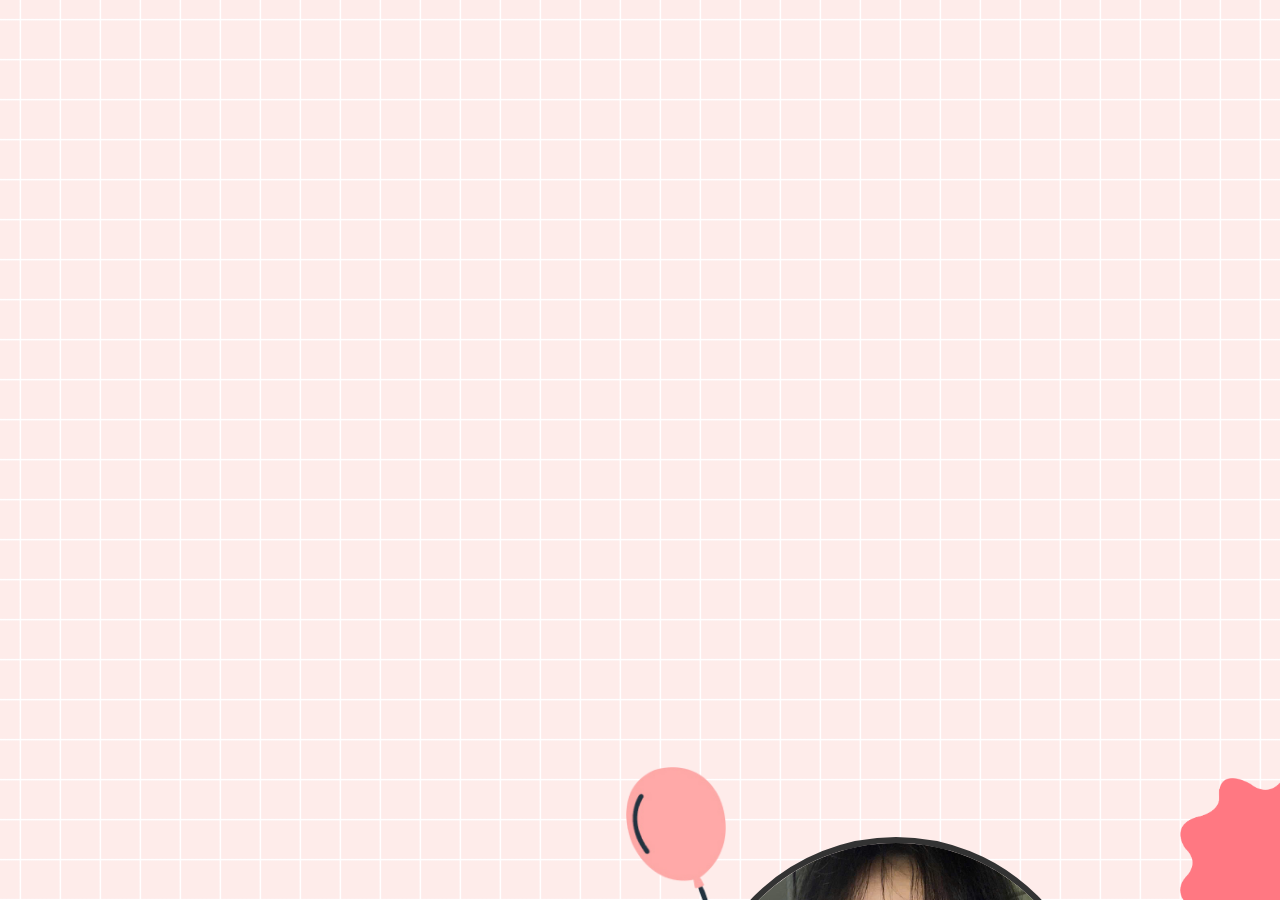
<file: index.html>
<!DOCTYPE html>
<html lang="en">
<head>
    <meta charset="UTF-8">
    <meta name="viewport" content="width=device-width, initial-scale=1.0">
    <title>Happy birthday</title>
    <link rel="stylesheet" href="style.css">
    <link rel="stylesheet" href="https://cdnjs.cloudflare.com/ajax/libs/font-awesome/6.5.1/css/all.min.css" integrity="sha512-DTOQO9RWCH3ppGqcWaEA1BIZOC6xxalwEsw9c2QQeAIftl+Vegovlnee1c9QX4TctnWMn13TZye+giMm8e2LwA==" crossorigin="anonymous" referrerpolicy="no-referrer" />
    <script src="https://code.jquery.com/jquery-3.7.1.min.js" integrity="sha256-/JqT3SQfawRcv/BIHPThkBvs0OEvtFFmqPF/lYI/Cxo=" crossorigin="anonymous"></script>
</head>
<body>
    <div id="wrapper">
        <div class="flag__birthday">
            <img src="./images/1.png" alt="" width="350" class="flag__left">
            <img src="./images/1.png" alt="" width="350" class="flag__right">
        </div>
        <div class="content">
            <div class="left">
                <div class="title">
                    <h1 class="happy">
                        <span style="--t: 4s;">H</span>
                        <span style="--t: 4.2s;">a</span>
                        <span style="--t: 4.4s;">p</span>
                        <span style="--t: 4.6s;">p</span>
                        <span style="--t: 4.8s;">
                            y
                            <div class="hat">
                                <img src="./images/hat.png" alt="" width="130">
                            </div>
                        </span>
                    </h1>
                    <h1 class="birthday">
                        <span style="--t: 5s;">B</span>
                        <span style="--t: 5.2s;">i</span>
                        <span style="--t: 5.4s;">r</span>
                        <span style="--t: 5.6s;">t</span>
                        <span style="--t: 5.8s;">h</span>
                        <span style="--t: 6s;">d</span>
                        <span style="--t: 6.2s;">a</span>
                        <span style="--t: 6.4s;">y</span>
                    </h1>
                    
                </div>
                <div class="date__of__birth">
                    <span></span>
                </div>
                <div class="btn">
                    <button id="btn__letter">
                        Nhận thư nè :)))
                        <i class="fa-regular fa-envelope"></i>
                    </button>
                </div>
            </div>
            <div class="right">
                <div class="box__account">
                    <div class="image">
                        <img src="./images/xinh1.jpg" alt="">
                    </div>
                    <div class="name">
                        <i class="fa-solid fa-heart"></i>
                        <span>Khánh Linh</span>
                        <i class="fa-solid fa-heart"></i>
                    </div>
                    <div class="balloon_one">
                        <img width="100px" src="./images/balloon1.png" alt="">
                    </div>
                    <div class="balloon_two">
                        <img width="100px" src="./images/balloon2.png" alt="">
                    </div>
                </div>
                <div class="cricle">
                    <div class="text__cricle">
                        <span style="--i: 1;">h</span>
                        <span style="--i: 2;">a</span>
                        <span style="--i: 3;">p</span>
                        <span style="--i: 4;">p</span>
                        <span style="--i: 5;">y</span>
                        <span style="--i: 6;">-</span>
                        <span style="--i: 7;">b</span>
                        <span style="--i: 8;">i</span>
                        <span style="--i: 9;">r</span>
                        <span style="--i: 10;">t</span>
                        <span style="--i: 11;">h</span>
                        <span style="--i: 12;">d</span>
                        <span style="--i: 13;">a</span>
                        <span style="--i: 14;">y</span>
                        <span style="--i: 15;">-</span>
                    </div>
                    <i class="fa-solid fa-heart"></i>
                </div>
                <span class="day">
                    
                </span>
                <span class="month"></span>
            </div>
        </div>
        <div class="decorate_star star1" style="--t: 15s;"></div>
        <div class="decorate_star star2" style="--t: 15.2s;"></div>
        <div class="decorate_star star3" style="--t: 15.4s;"></div>
        <div class="decorate_star star4" style="--t: 15.6s;"></div>
        <div class="decorate_star star5" style="--t: 15.8s;"></div>
        <div class="decorate_flower--one" style="--t: 15s;">
            <img width="20" src="./images/decorate_flower.png" alt="">
        </div>
        <div class="decorate_flower--two" style="--t: 15.3s;">
            <img width="20" src="./images/decorate_flower.png" alt="">
        </div>
        <div class="decorate_flower--three" style="--t: 15.6s;">
            <img width="20" src="./images/decorate_flower.png" alt="">
        </div>
        <div class="decorate_bottom">
            <img src="./images/decorate.png" alt="" width="100">
        </div>
        <div class="smiley__icon">
            <img src="./images/smiley_icon.png" alt="" width="100">
        </div>

        

        <div class="box__letter">
            <div class="letter__border">
                <div class="letter">
                    <div class="title__letter">
                    </div>
                    <div class="content__letter">
                        <div class="left">
                            <img id="heart__letter" src="./images/xinh2.jpg" alt="">
                            <img class="heart heart_1" style="--t: 0.2s" width="20" src="./images/heart.png" alt="">
                            <img class="heart heart_2" style="--t: 0.4s" width="20" src="./images/heart.png" alt="">
                            <!-- <img class="heart heart_3" style="--t: 0.6s" width="20" src="./images/heart.png" alt=""> -->
                            <img class="heart heart_4" style="--t: 0.8s" width="20" src="./images/heart.png" alt="">
                        </div>
                        <div class="right">
                            <div class="love__img">
                                <img src="./images/fly.png" alt="" width="110">
                            </div>
                            <div class="text__letter">
                                 <p></p>
                            </div>
                            <img id="mewmew" width="80" src="./images/mewmew.gif" alt="">
                        </div>
                    </div>
                </div>
                <div class="close">
                    <i class="fa-solid fa-xmark"></i>
                </div>
            </div>
        </div>
    </div>
</body>
<script>
    let datetxt = "02/09/2004";
    let datatxtletter = "Chúc mừng sinh nhật nàng! Mong rằng hôm nay và cả những ngày sau nàng đều đầy ắp niềm vui và tiếng cười. Luôn tươi tắn, rạng rỡ! Chúc nàng có một ngày thật đáng nhớ và những kỉ niệm thật đẹp. Sinh nhật vui vẻ nha! ❤️💕";
    let titleLetter = "Gửi nàng :)))";
    let charArrDate = datetxt.split('');
    let charArrDateLetter = datatxtletter.split('');
    let charArrTitle = titleLetter.split('');
    let currentIndex = 0;
    let currentIndexLetter = 0;
    let currentIndexTitle = 0;
    let date__of__birth = document.querySelector(".date__of__birth span");
    let text__letter = document.querySelector(".text__letter p");
    setTimeout(function(){
        timeDatetxt = setInterval(function(){
            if(currentIndex < charArrDate.length){
                date__of__birth.textContent += charArrDate[currentIndex];
                currentIndex++;
            }
            else{
                let i = document.createElement("i");
                i.className = "fa-solid fa-star"
                document.querySelector(".date__of__birth").prepend(i)
                document.querySelector(".date__of__birth").appendChild(i.cloneNode(true))
                clearInterval(timeDatetxt)
            }
        },100)
    },12000)

    var intervalContent;
    var intervalTitle;
    $("#btn__letter").on("click", function(){
        $(".box__letter").slideDown()
        setTimeout(function(){
            $(".letter__border").slideDown();
        },1000)
        setTimeout(function(){
            intervalTitle = setInterval(function(){
                if(currentIndexTitle < charArrTitle.length){
                    document.querySelector(".title__letter").textContent += charArrTitle[currentIndexTitle];
                    let i = document.createElement("i");
                    i.className = "fa-solid fa-heart"
                    document.querySelector(".title__letter").appendChild(i)
                    currentIndexTitle++;
                }
                else{
                    clearInterval(intervalTitle)
                }
            },100)
        },2000)
        setTimeout(function(){
            document.querySelector("#heart__letter").classList.add("animationOp");
            document.querySelector(".love__img").classList.add("animationOp");
            document.querySelector("#mewmew").classList.add("animationOp");
        },2800)
        setTimeout(function(){
            document.querySelectorAll(".heart").forEach((item)=>{
                item.classList.add("animation")
            })
        },3500)
        setTimeout(function(){
            intervalContent = setInterval(function(){
                if(currentIndexLetter < charArrDateLetter.length){
                    text__letter.textContent += charArrDateLetter[currentIndexLetter];
                    currentIndexLetter++;
                }
                else{
                    clearInterval(intervalContent)
                }
            },50)
        },6000)
    })
    $(".close").on("click", function(){
        clearInterval(intervalContent)
        document.querySelector(".title__letter").textContent = "";
        text__letter.textContent = "";
        currentIndexLetter = 0
        currentIndexTitle = 0
        document.querySelector("#heart__letter").classList.remove("animationOp");
        document.querySelector(".love__img").classList.remove("animationOp");
        document.querySelector("#mewmew").classList.remove("animationOp");
        document.querySelectorAll(".heart").forEach((item)=>{
                item.classList.remove("animation")
            })
        $(".box__letter").slideUp();
        $(".letter__border").slideUp();
    })


    //mobile

    function mobile(){
        const app = {
            timeout: function(txt, dom){
                let currentIndex = 0;
                let charArr = txt.split('')
                intervalMobile = setInterval(function(){
                    if(currentIndex < charArr.length){
                        dom.textContent += charArr[currentIndex];
                        currentIndex++;
                    }
                    else{
                        clearInterval(intervalMobile)
                    }
                },200)
            }
        }
        return app
    }
    const fcMobile = mobile()
    if(window.innerWidth < 768){
        setTimeout(()=>{
            fcMobile.timeout("02", document.querySelector(".day"))
        },5000)
        setTimeout(()=>{
            fcMobile.timeout("09", document.querySelector(".month"))
        },6000)
    }
    
</script>
</html>
</file>
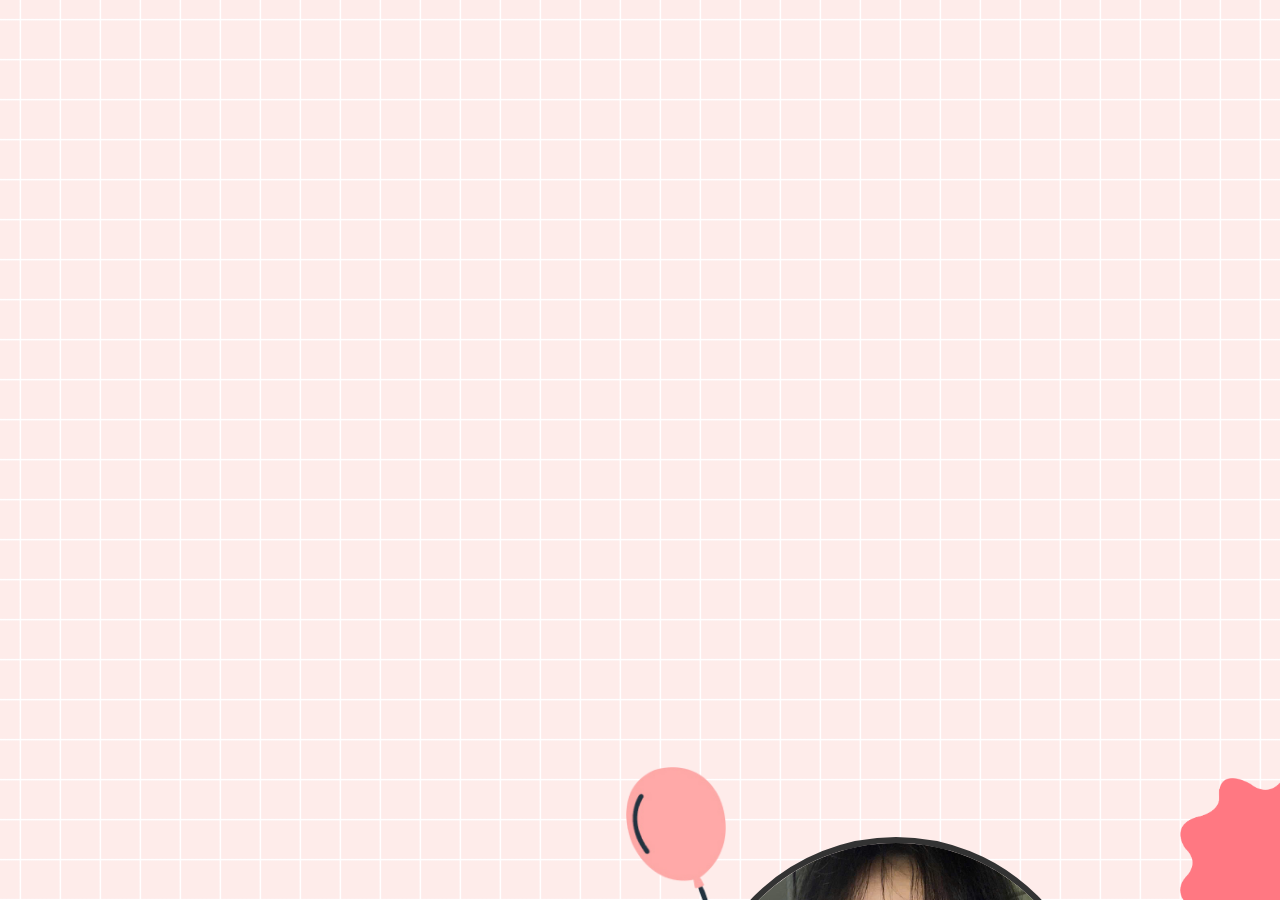
<file: happy-birthday-main/index.html>
<!DOCTYPE html>
<html lang="en">
<head>
    <meta charset="UTF-8">
    <meta name="viewport" content="width=device-width, initial-scale=1.0">
    <title>Happy birthday</title>
    <link rel="stylesheet" href="style.css">
    <link rel="stylesheet" href="https://cdnjs.cloudflare.com/ajax/libs/font-awesome/6.5.1/css/all.min.css" integrity="sha512-DTOQO9RWCH3ppGqcWaEA1BIZOC6xxalwEsw9c2QQeAIftl+Vegovlnee1c9QX4TctnWMn13TZye+giMm8e2LwA==" crossorigin="anonymous" referrerpolicy="no-referrer" />
    <script src="https://code.jquery.com/jquery-3.7.1.min.js" integrity="sha256-/JqT3SQfawRcv/BIHPThkBvs0OEvtFFmqPF/lYI/Cxo=" crossorigin="anonymous"></script>
</head>
<body>
    <div id="wrapper">
        <div class="flag__birthday">
            <img src="./images/1.png" alt="" width="350" class="flag__left">
            <img src="./images/1.png" alt="" width="350" class="flag__right">
        </div>
        <div class="content">
            <div class="left">
                <div class="title">
                    <h1 class="happy">
                        <span style="--t: 4s;">H</span>
                        <span style="--t: 4.2s;">a</span>
                        <span style="--t: 4.4s;">p</span>
                        <span style="--t: 4.6s;">p</span>
                        <span style="--t: 4.8s;">
                            y
                            <div class="hat">
                                <img src="./images/hat.png" alt="" width="130">
                            </div>
                        </span>
                    </h1>
                    <h1 class="birthday">
                        <span style="--t: 5s;">B</span>
                        <span style="--t: 5.2s;">i</span>
                        <span style="--t: 5.4s;">r</span>
                        <span style="--t: 5.6s;">t</span>
                        <span style="--t: 5.8s;">h</span>
                        <span style="--t: 6s;">d</span>
                        <span style="--t: 6.2s;">a</span>
                        <span style="--t: 6.4s;">y</span>
                    </h1>
                    
                </div>
                <div class="date__of__birth">
                    <span></span>
                </div>
                <div class="btn">
                    <button id="btn__letter">
                        Nhận thư nè :)))
                        <i class="fa-regular fa-envelope"></i>
                    </button>
                </div>
            </div>
            <div class="right">
                <div class="box__account">
                    <div class="image">
                        <img src="./images/xinh1.jpg" alt="">
                    </div>
                    <div class="name">
                        <i class="fa-solid fa-heart"></i>
                        <span>Khánh Linh</span>
                        <i class="fa-solid fa-heart"></i>
                    </div>
                    <div class="balloon_one">
                        <img width="100px" src="./images/balloon1.png" alt="">
                    </div>
                    <div class="balloon_two">
                        <img width="100px" src="./images/balloon2.png" alt="">
                    </div>
                </div>
                <div class="cricle">
                    <div class="text__cricle">
                        <span style="--i: 1;">h</span>
                        <span style="--i: 2;">a</span>
                        <span style="--i: 3;">p</span>
                        <span style="--i: 4;">p</span>
                        <span style="--i: 5;">y</span>
                        <span style="--i: 6;">-</span>
                        <span style="--i: 7;">b</span>
                        <span style="--i: 8;">i</span>
                        <span style="--i: 9;">r</span>
                        <span style="--i: 10;">t</span>
                        <span style="--i: 11;">h</span>
                        <span style="--i: 12;">d</span>
                        <span style="--i: 13;">a</span>
                        <span style="--i: 14;">y</span>
                        <span style="--i: 15;">-</span>
                    </div>
                    <i class="fa-solid fa-heart"></i>
                </div>
                <span class="day">
                    
                </span>
                <span class="month"></span>
            </div>
        </div>
        <div class="decorate_star star1" style="--t: 15s;"></div>
        <div class="decorate_star star2" style="--t: 15.2s;"></div>
        <div class="decorate_star star3" style="--t: 15.4s;"></div>
        <div class="decorate_star star4" style="--t: 15.6s;"></div>
        <div class="decorate_star star5" style="--t: 15.8s;"></div>
        <div class="decorate_flower--one" style="--t: 15s;">
            <img width="20" src="./images/decorate_flower.png" alt="">
        </div>
        <div class="decorate_flower--two" style="--t: 15.3s;">
            <img width="20" src="./images/decorate_flower.png" alt="">
        </div>
        <div class="decorate_flower--three" style="--t: 15.6s;">
            <img width="20" src="./images/decorate_flower.png" alt="">
        </div>
        <div class="decorate_bottom">
            <img src="./images/decorate.png" alt="" width="100">
        </div>
        <div class="smiley__icon">
            <img src="./images/smiley_icon.png" alt="" width="100">
        </div>

        

        <div class="box__letter">
            <div class="letter__border">
                <div class="letter">
                    <div class="title__letter">
                    </div>
                    <div class="content__letter">
                        <div class="left">
                            <img id="heart__letter" src="./images/xinh2.jpg" alt="">
                            <img class="heart heart_1" style="--t: 0.2s" width="20" src="./images/heart.png" alt="">
                            <img class="heart heart_2" style="--t: 0.4s" width="20" src="./images/heart.png" alt="">
                            <!-- <img class="heart heart_3" style="--t: 0.6s" width="20" src="./images/heart.png" alt=""> -->
                            <img class="heart heart_4" style="--t: 0.8s" width="20" src="./images/heart.png" alt="">
                        </div>
                        <div class="right">
                            <div class="love__img">
                                <img src="./images/fly.png" alt="" width="110">
                            </div>
                            <div class="text__letter">
                                 <p></p>
                            </div>
                            <img id="mewmew" width="80" src="./images/mewmew.gif" alt="">
                        </div>
                    </div>
                </div>
                <div class="close">
                    <i class="fa-solid fa-xmark"></i>
                </div>
            </div>
        </div>
    </div>
</body>
<script>
    let datetxt = "02/09/2004";
    let datatxtletter = "Chúc mừng sinh nhật nàng! Mong rằng hôm nay và cả những ngày sau nàng đều đầy ắp niềm vui và tiếng cười. Luôn tươi tắn, rạng rỡ! Chúc nàng có một ngày thật đáng nhớ và những kỉ niệm thật đẹp. Sinh nhật vui vẻ nha! ❤️💕";
    let titleLetter = "Gửi nàng :)))";
    let charArrDate = datetxt.split('');
    let charArrDateLetter = datatxtletter.split('');
    let charArrTitle = titleLetter.split('');
    let currentIndex = 0;
    let currentIndexLetter = 0;
    let currentIndexTitle = 0;
    let date__of__birth = document.querySelector(".date__of__birth span");
    let text__letter = document.querySelector(".text__letter p");
    setTimeout(function(){
        timeDatetxt = setInterval(function(){
            if(currentIndex < charArrDate.length){
                date__of__birth.textContent += charArrDate[currentIndex];
                currentIndex++;
            }
            else{
                let i = document.createElement("i");
                i.className = "fa-solid fa-star"
                document.querySelector(".date__of__birth").prepend(i)
                document.querySelector(".date__of__birth").appendChild(i.cloneNode(true))
                clearInterval(timeDatetxt)
            }
        },100)
    },12000)

    var intervalContent;
    var intervalTitle;
    $("#btn__letter").on("click", function(){
        $(".box__letter").slideDown()
        setTimeout(function(){
            $(".letter__border").slideDown();
        },1000)
        setTimeout(function(){
            intervalTitle = setInterval(function(){
                if(currentIndexTitle < charArrTitle.length){
                    document.querySelector(".title__letter").textContent += charArrTitle[currentIndexTitle];
                    let i = document.createElement("i");
                    i.className = "fa-solid fa-heart"
                    document.querySelector(".title__letter").appendChild(i)
                    currentIndexTitle++;
                }
                else{
                    clearInterval(intervalTitle)
                }
            },100)
        },2000)
        setTimeout(function(){
            document.querySelector("#heart__letter").classList.add("animationOp");
            document.querySelector(".love__img").classList.add("animationOp");
            document.querySelector("#mewmew").classList.add("animationOp");
        },2800)
        setTimeout(function(){
            document.querySelectorAll(".heart").forEach((item)=>{
                item.classList.add("animation")
            })
        },3500)
        setTimeout(function(){
            intervalContent = setInterval(function(){
                if(currentIndexLetter < charArrDateLetter.length){
                    text__letter.textContent += charArrDateLetter[currentIndexLetter];
                    currentIndexLetter++;
                }
                else{
                    clearInterval(intervalContent)
                }
            },50)
        },6000)
    })
    $(".close").on("click", function(){
        clearInterval(intervalContent)
        document.querySelector(".title__letter").textContent = "";
        text__letter.textContent = "";
        currentIndexLetter = 0
        currentIndexTitle = 0
        document.querySelector("#heart__letter").classList.remove("animationOp");
        document.querySelector(".love__img").classList.remove("animationOp");
        document.querySelector("#mewmew").classList.remove("animationOp");
        document.querySelectorAll(".heart").forEach((item)=>{
                item.classList.remove("animation")
            })
        $(".box__letter").slideUp();
        $(".letter__border").slideUp();
    })


    //mobile

    function mobile(){
        const app = {
            timeout: function(txt, dom){
                let currentIndex = 0;
                let charArr = txt.split('')
                intervalMobile = setInterval(function(){
                    if(currentIndex < charArr.length){
                        dom.textContent += charArr[currentIndex];
                        currentIndex++;
                    }
                    else{
                        clearInterval(intervalMobile)
                    }
                },200)
            }
        }
        return app
    }
    const fcMobile = mobile()
    if(window.innerWidth < 768){
        setTimeout(()=>{
            fcMobile.timeout("26", document.querySelector(".day"))
        },5000)
        setTimeout(()=>{
            fcMobile.timeout("10", document.querySelector(".month"))
        },6000)
    }
    
</script>
</html>
</file>
<file: style.css>
@import url('https://fonts.googleapis.com/css2?family=Coiny&family=Titan+One&display=swap');
@import url('https://fonts.googleapis.com/css2?family=Nerko+One&family=Sriracha&display=swap');
@import url('https://fonts.googleapis.com/css2?family=Dancing+Script:wght@700&display=swap');
*{
    padding: 0;
    margin: 0;
    box-sizing: border-box;
}
:root{
    --color-pink: #feecea;
    --color-white: #fff;
    --color-black: #333;
    --color-text-pink: #ff7882;
    --color-heart: #F61F1F;
    --color-bg-letter: #fff8e4;
    --color-border: #DACCBF;
}
html{
    height: 100%;
}
body {
    position: relative;
    font-size: 16px;
    margin: 0;
    padding: 0;
    height: 100%;
    background-image:linear-gradient(var(--color-pink), var(--color-pink));
}
#wrapper{
    position: relative;
    background-color: transparent;
    background-image: linear-gradient(0deg, transparent 24%, rgba(255, 255, 255, 1) 25%, rgba(255, 255, 255, 1) 26%, transparent 27%, transparent 74%, rgba(255, 255, 255, 1) 75%, rgba(255, 255, 255, 1) 76%, transparent 77%, transparent), linear-gradient(90deg, transparent 24%, rgba(255, 255, 255, 1) 25%, rgba(255, 255, 255,1) 26%, transparent 27%, transparent 74%, rgba(255, 255, 255, 1) 75%, rgba(255, 255, 255, 1) 76%, transparent 77%, transparent);
    height:100%;
    background-size:80px 80px;
    overflow: hidden;
    z-index: 1;
}
.flag__birthday{
    display: flex;
    justify-content: space-between;
    transform: translateY(-200px);
    animation: translateYFlag 1.5s 2s forwards;
}
@keyframes translateYFlag{
    to{
        transform: translateY(-10px);
    }
}
.flag__birthday .flag__left{
    transform: rotate(-10deg) translate(-20px,30px);
}
.flag__birthday .flag__right{
    transform: rotate(10deg) translate(20px,30px) scaleX(-1);
}
.content{
    width: 100%;
    position: relative;
    display: flex;
    padding-top: 3rem;
}
.content .left, .content .right{
    position: relative;
    display: flex;
    flex-direction: column;
    justify-content: center;
    align-items: center;
}
.content .left{
    width: 40%;
}
.content .right{
    width: 60%;
}
.left .btn{
    transform: scale(0);
    animation: scaleCricle 2s 16s forwards ease-in-out;
}
#btn__letter{
    position: relative;
    margin-top: 30px;
    background-color: var(--color-text-pink);
    outline: none;
    padding: 5px 15px;
    font-size: 1rem;
    border-radius: 50px;
    border: 3px solid var(--color-black);
    font-family: "Sriracha", cursive;
    display: flex;
    align-items: center;
    justify-content: center;
    cursor: pointer;
    z-index: 2;
    transform: scale(1);
    transition: all .5s ease-in-out;
}
#btn__letter:active{
    transform: scale(0.7);
}
#btn__letter i{
    margin-left: 5px;
}
#btn__letter:hover{
    border-color: var(--color-heart);
    background-color: var(--color-heart);
    color: #fff;
    box-shadow: rgba(0, 0, 0, 0.24) 0px 3px 8px;
}

#btn__letter:hover i{
    animation: rotateHeart 1s infinite linear;
}
@keyframes rotateHeart{
    0%,50%, 100%{
        transform: rotate(0deg);
    }
    25%{
        transform: rotate(12deg);
    }
    75%{
        transform: rotate(-12deg);
    }
}
.title{
    position: relative;
    width: 100%;
    display: flex;
    justify-content: center;
    font-family: "Titan One", sans-serif;
    font-size: 3rem;
    flex-direction: column;
    perspective: 1000px;
}
.title .happy, .title .birthday{
    position: relative;
    text-shadow: 4px 4px var(--color-black), 
                -4px 4px var(--color-black), 
                4px -4px var(--color-black), 
                -4px -4px var(--color-black), 
                4px 8px 0 var(--color-black);
    font-weight: bold;
    display: flex;
    justify-content: center;
}
.title .happy{
    color: var(--color-white);
}
.title .happy span, .title .birthday span{
    transform: translateY(50px);
    opacity: 0;
    visibility: hidden;
    animation: txtTranslateY .5s var(--t) forwards;
}
@keyframes txtTranslateY{
    100%{
        transform: translateY(0);
        opacity: 1;
        visibility: visible;
    }
}
.title .birthday{
    color: var(--color-text-pink);
}

.title .hat{
    position: absolute;
    right: -80px;
    top: -350px;
    transform: rotate(-40deg);
    z-index: -1;
    animation: topHat 4s 7s forwards ease;
}
@keyframes topHat{
    20%, 30%{
        top: -30px;
        transform-origin: left;
        transform: rotate(-40deg);
    }
    35%, 100%{
        top: -30px;
        transform: rotate(0deg);
    }
}
.date__of__birth, .name{
    display: flex;
    justify-content:space-around;
    align-items: center;
    background-color: var(--color-text-pink);
    border-radius: 50px;
    margin-top: 20px;
    font-family: "Sriracha", cursive;
    
}
.date__of__birth{
    border: 3px solid var(--color-black);
    position: relative;
    transform: translateY(-100px);
    z-index: -1;
    opacity: 0;
    visibility: hidden;
    width: 0px;
    animation: dateOfBirth 5s 9s forwards;
}
@keyframes dateOfBirth{
    20%,40%{
        width: 0px;
        height: 0;
        transform: translateY(0px);
        opacity: 1;
        visibility: visible;
    }
    45%{
        transform: translateY(0px);
        opacity: 1;
        visibility: visible;
        width: 300px;
        height: 0px;
    }
    50%,100%{
        transform: translateY(0px);
        opacity: 1;
        visibility: visible;
        width: 300px;
        height: 50px;
    }
}
.name{
    position: absolute;
    padding: 0px 40px;
    bottom: -20px;
    border: 3px solid var(--color-black);
}
.date__of__birth span, .name span{
    font-weight: bold;
    margin: 0px 40px;
}
.date__of__birth span{
    font-size: 1.2rem;
}
.name span{
    font-size: 1.7rem;
}
.right .box__account{
    position: relative;
    transform: translateY(700px);
    animation: topBoxImage 8s 7s forwards ease-in;
}
@keyframes topBoxImage{
    to{
        transform: translateY(0);
    }
}
.content .right .image{
    position: relative;
    width: 400px;
    height: 400px;
    border-radius: 50%;
    overflow: hidden;
    display: flex;
    align-items: center;
    border: 6px solid var(--color-black);
}
.content .right .image img{
    width: 100%;
    object-fit: cover;

}
.cricle{
    position: absolute;
    top: 20px;
    right: 50px;
    display: flex;
    justify-content: center;
    align-items: center;
    transform: scale(0);
    animation: scaleCricle 3s 15s forwards ease-in-out;
}
@keyframes scaleCricle {
    0%{
        transform: scale(0);
    }
    10%{
        transform: scale(1.3);
    }
    20%{
        transform: scale(0.7);
    }
    30%,100%{
        transform: scale(1);
    }

}
.text__cricle{
    width: 100px;
    height: 100px;
    background-color: var(--color-text-pink);
    border-radius: 50%;
    border: 5px solid var(--color-black);
    display: flex;
    justify-content: center;
    align-items: center;
    animation: rotateCricle 5s linear infinite;
}
@keyframes rotateCricle{
    to{
        transform: rotate(360deg);
    }
}
.text__cricle span{
    top: 0%;
    left: 50%;
    position: absolute;
    color: var(--color-black);
    transform: rotate(calc(var(--i) * 24deg));
    transform-origin: 0 45px;
    font-family: "Sriracha", cursive;
    text-transform: uppercase;
    font-size: 0.7rem;
}
.fa-heart{
    color: var(--color-heart);
    filter: drop-shadow(0 0 3px var(--color-heart));
    animation: scaleHeart 1s infinite linear;
}
.cricle .fa-heart{
    position: absolute;
    transform: scale(0.85);
}
@keyframes scaleHeart{
    50%{
        transform: scale(1.2);
    }
}
.right .balloon_one{
    position: absolute;
    top: -70px;
    left: -70px;
    animation: balloon1 2s infinite linear;
}
@keyframes balloon1{
    0%, 50%,100%{
        transform-origin: bottom right;
        transform: rotate(0deg);
    }
    25%{
        transform-origin: bottom right;
        transform: rotate(3deg);
    }
    75%{
        transform-origin: bottom right;
        transform: rotate(-3deg);
    }
}
.right .balloon_two{
    position: absolute;
    top: 170px;
    right: -65px;
    z-index: -1;
    transform: rotate(10deg);
    animation: balloon2 2s infinite linear;
}
@keyframes balloon2 {
    0%,50%,100%{
        transform-origin: bottom left;
        transform: rotate(10deg);
    }
    25%{
        transform-origin: bottom left;
        transform: rotate(7deg);
    }
    75%{
        transform-origin: bottom left;
        transform: rotate(13deg);
    }
}

.decorate_star{
    position: absolute;
    transform: scale(0);
    background-color: var(--color-black);
    clip-path: polygon(0 50%, 35% 35%, 50% 0, 65% 35%, 100% 50%, 65% 65%, 50% 100%, 35% 65%);
    animation: scaleCricle 3s var(--t) forwards, 
            scaleStar 2s 16s infinite ease-in-out;
}
.decorate_star.star1{
    width: 20px;
    height: 20px;
    top: 75px;
    left: 300px;
}
.decorate_star.star2{
    width: 15px;
    height: 20px;
    top: 35px;
    right: 360px;
}
.decorate_star.star3{
    width: 14px;
    height: 14px;
    top: 290px;
    left: 630px;
}
.decorate_star.star4{
    width: 18px;
    height: 18px;
    bottom: 60px;
    left: 35px;
}
.decorate_star.star5{
    width: 16px;
    height: 18px;
    bottom: 140px;
    left: 500px;
}
@keyframes scaleStar {
    25%{
        transform: scale(0.8);
    }
    50%{
        transform: scale(1.1);
    }
}
.decorate_bottom{
    position: absolute;
    right: 0;
    bottom: -10px;
}
.decorate_flower--one{
    position: absolute;
    top: 250px;
    left: 50px;
    transform: scale(0);
    animation: scaleCricle 3s var(--t) forwards ease-in-out;
}
.decorate_flower--two{
    position: absolute;
    top: 225px;
    left: 540px;
    transform: scale(0);
    animation: scaleCricle 3s var(--t) forwards ease-in-out;
}
.decorate_flower--three{
    position: absolute;
    top: 150px;
    right: 235px;
    transform: scale(0);
    animation: scaleCricle 3s var(--t) forwards ease-in-out;
}
.smiley__icon{
    position: absolute;
    bottom: 180px;
    left: 555px;
    transform: scale(0);
    animation: scaleCricle 3s 15s forwards ease-in-out;
}


.box__letter{
    position: fixed;
    top: 0;
    left: 0;
    background-color: rgba(0,0,0,.5);
    width: 100%;
    height: 100%;
    z-index: 10;
    display: none;
}
.box__letter .letter__border{
    position: absolute;
    width: 55vw;
    height: 450px;
    background-color: var(--color-white);
    border-radius: 27px;
    padding: 17px;
    box-shadow: rgba(0, 0, 0, 0.24) 0px 3px 8px;
    top: 50%;
    left: 50%;
    transform: translate(-50%,-50%);
    display: none;
}
.letter__border .close{
    position: absolute;
    right: -10px;
    top: -10px;
    width: 30px;
    height: 30px;
    background-color: var(--color-white);
    border-radius: 50%;
    display: flex;
    justify-content: center;
    align-items: center;
    box-shadow: rgba(99, 99, 99, 0.2) 0px 2px 8px 0px;
    cursor: pointer;
}
.letter__border .letter{
    width: 100%;
    height: 100%;
    background-color: var(--color-bg-letter);
    border-radius: 10px;
    padding-top: 15px;
}
.letter__border .letter .title__letter{
    text-align: center;
    font-family: 'Dancing Script', cursive;
    font-weight: bold;
    font-size: 2.4rem;
}
.title__letter .fa-solid{
    margin-left: 5px;
    font-size: 1.3rem;
}
.letter__border .letter .content__letter{
    position: relative;
    width: 100%;
    height: 100%;
    display: flex;
    padding-top: 1.5rem;
    padding-bottom: 70px;
}
.letter__border .letter .content__letter .left{
    position: relative;
    width: 50%;
    height: 100%;
    padding: 1.7rem;
    border-right: 3px solid var(--color-border);
}
.content__letter .left #heart__letter{
    object-fit: cover;
    opacity: 0;
    border: 6px solid var(--color-black);
    border-radius: 50%;
    width: 250px;
    height: 250px;
    
}
#heart__letter.animationOp{
    animation: opacityHeart 1s 1s forwards;
}
@keyframes opacityHeart{
    to{
        opacity: 1;
    }
}
.content__letter .left .heart{
    position: absolute;
    opacity: 0;
}
.content__letter .left .heart.animation{
    animation: scaleHeartLetter 1s var(--t) infinite ease-in-out;
}
@keyframes scaleHeartLetter{
    0%{
        opacity: 1;
        transform: scale(0);
    }
    10%{
        opacity: 1;
        transform: scale(1.3);
    }
    20%{
        opacity: 1;
        transform: scale(0.7);
    }
    30%,100%{
        opacity: 1;
        transform: scale(1);
    }
    
}
.content__letter .left .heart_1{
    top: 90px;
    left: 30px;
}
.content__letter .left .heart_2{
    top: 20px;
    right: 70px;
}
.content__letter .left .heart_3{
    bottom: 50px;
    left: 145px;
}
.content__letter .left .heart_4{
    top: 140px;
    right: 35px;
}
.content__letter .right{
    position: relative;
    width: 50%;
}
.content__letter .right .love__img{
    opacity: 0;
    position: absolute;
    right: 20px;
    top: -50px;
}
.love__img.animationOp{
    animation: opacityHeart 1s 1s forwards;
}
.content__letter .right .text__letter{
    margin-top: 60px;
    padding: 20px 15px 10px 15px;
    font-family: 'Dancing Script', cursive;
    font-size: 1.3rem;
}
.content__letter .right #mewmew{
    position: absolute;
    bottom: 0;
    right: 0;
    opacity: 0;
}
#mewmew.animationOp{
    animation: opacityHeart 1s 1s forwards;
}

.content .right .day, .content .right .month{
    font-family: "Titan One", sans-serif;
    color: var(--color-white);
    text-shadow: 2px 4px 0 var(--color-black);
    font-weight: bold;
    font-size: 2.5rem;
    position: absolute;
    -webkit-text-stroke: 0.5px var(--color-black);
    display: none;
}
.content .right .day{
    left: 30px;
}
.content .right .month{
    right: 30px;
}

/* responsive */
@media screen and (max-width:768px) {
    .flag__birthday{
        animation-delay: 0.2s;
    }
    .flag__birthday .flag__left,
    .flag__birthday .flag__right{
        width: 160px;
    }
    .flag__left{
        transform: rotate(-10deg) translate(-20px,20px)!important;
    }
    .flag__right{
        transform: rotate(10deg) translate(20px, 20px) scaleX(-1)!important;
    }
    #wrapper .content{
        flex-direction: column;
    }
    #wrapper .content .left{
        position: unset;
    }
    #wrapper .content .left,#wrapper .content .right{
        width: 100%!important;
    }
    #wrapper .content .left .title{
        font-size: 2rem;
    }
    .happy span:nth-child(1){
        animation-delay: 1s;
    }
    .happy span:nth-child(2){
        animation-delay: 1.2s;
    }
    .happy span:nth-child(3){
        animation-delay: 1.4s;
    }
    .happy span:nth-child(4){
        animation-delay: 1.6s;
    }
    .happy span:nth-child(5){
        animation-delay: 1.8s;
    }
    .birthday span:nth-child(1){
        animation-delay: 2s;
    }
    .birthday span:nth-child(2){
        animation-delay: 2.2s;
    }
    .birthday span:nth-child(3){
        animation-delay: 2.4s;
    }
    .birthday span:nth-child(4){
        animation-delay: 2.6s;
    }
    .birthday span:nth-child(5){
        animation-delay: 2.8s;
    }
    .birthday span:nth-child(6){
        animation-delay: 3s;
    }
    .birthday span:nth-child(7){
        animation-delay: 3.2s;
    }
    .birthday span:nth-child(8){
        animation-delay: 3.4s;
    }
    .title .hat{
        animation-delay: 3.5s;
        right: -50px;
    }
    .title .hat img{
        width: 85px;
    }
    .date__of__birth, .balloon_one, .balloon_two{
        display: none;
    }
    .btn{
        position: absolute;
        bottom: -100px;
    }
    #wrapper .content .right{
        margin-top: 40px;
    }
    .right .box__account{
        display: flex;
        justify-content: center;
        width: 100%;
        transform: translateY(0);
        animation: none!important;
    }
    .right .box__account .image{
        width: 200px;
        height: 200px;
        transform: scale(0);
        animation: scaleHeartLetter 2s 4s forwards!important;
    }
    .right .box__account .name{
        padding: 0 20px;
        transform: scale(0);
        animation: scaleHeartLetter 2s 5s forwards!important;
    }
    .right .box__account .name span{
        font-size: 1rem;
        margin: 0 20px;
    }
    .cricle{
        top: -20px;
        right: 20px;
        animation-delay: 6s;
    }
    .text__cricle{
        width: 65px;
        height: 65px;
        border-width: 2px;
    }
    .text__cricle span{
        transform-origin: 0 30px;
        font-size: 0.5rem;
    }
    .content .right .day, .content .right .month{
        display: block;
        /* transform: scale(0); */
        outline: none;
    }
    .decorate_star.star1 {
        top: 125px;
        left: 375px;
        animation-delay: 5.2s;
    }
    .decorate_star.star2 {
        top: 80px;
        right: 360px;
        animation-delay: 5.2s;
    }
    .decorate_star.star3 {
        top: 255px;
        left: 300px;
        animation-delay: 5.2s;
    }
    .decorate_star.star4{
        animation-delay: 5.2s;
    }
    .decorate_star.star5 {
        bottom: 140px;
        left: 350px;
        animation-delay: 5.2s;
    }
    .decorate_flower--one{
        animation-delay: 5.2s;
    }
    .decorate_flower--two{
        display: none;
    }
    .decorate_flower--three{
        top: 45px;
        animation-delay: 5.2s;
    }
    .left .btn{
        animation-delay: 6s;
    }
    .smiley__icon{
        display: none;
    }
    .box__letter .letter__border{
        width: 95%;
    }
    .letter__border .letter .title__letter{
        font-size: 2rem;
    }
    .content__letter .left{
        display: flex;
        justify-content: center;
        align-items: center;
    }
    .content__letter .left #heart__letter{
        width: 170px;
        height: 170px;
    }
    .content__letter .left .heart_2{
        top: 50px;
    }
    .content__letter .left .heart_3 {
        bottom: 60px;
        left: 75px;
    }
    .content__letter .left .heart_4 {
        top: 140px;
        right: 15px;
    }
    .content__letter .right .love__img.animationOp img{
        width: 110px;
    }

    .content__letter .right .love__img{
        position: absolute;
        right: -20px;
        top: -80px;
    }
    .text__letter{
        margin-top: 0px!important;
        font-size: 1rem!important;
    }
}
</file>
<file: happy-birthday-main/style.css>
@import url('https://fonts.googleapis.com/css2?family=Coiny&family=Titan+One&display=swap');
@import url('https://fonts.googleapis.com/css2?family=Nerko+One&family=Sriracha&display=swap');
@import url('https://fonts.googleapis.com/css2?family=Dancing+Script:wght@700&display=swap');
*{
    padding: 0;
    margin: 0;
    box-sizing: border-box;
}
:root{
    --color-pink: #feecea;
    --color-white: #fff;
    --color-black: #333;
    --color-text-pink: #ff7882;
    --color-heart: #F61F1F;
    --color-bg-letter: #fff8e4;
    --color-border: #DACCBF;
}
html{
    height: 100%;
}
body {
    position: relative;
    font-size: 16px;
    margin: 0;
    padding: 0;
    height: 100%;
    background-image:linear-gradient(var(--color-pink), var(--color-pink));
}
#wrapper{
    position: relative;
    background-color: transparent;
    background-image: linear-gradient(0deg, transparent 24%, rgba(255, 255, 255, 1) 25%, rgba(255, 255, 255, 1) 26%, transparent 27%, transparent 74%, rgba(255, 255, 255, 1) 75%, rgba(255, 255, 255, 1) 76%, transparent 77%, transparent), linear-gradient(90deg, transparent 24%, rgba(255, 255, 255, 1) 25%, rgba(255, 255, 255,1) 26%, transparent 27%, transparent 74%, rgba(255, 255, 255, 1) 75%, rgba(255, 255, 255, 1) 76%, transparent 77%, transparent);
    height:100%;
    background-size:80px 80px;
    overflow: hidden;
    z-index: 1;
}
.flag__birthday{
    display: flex;
    justify-content: space-between;
    transform: translateY(-200px);
    animation: translateYFlag 1.5s 2s forwards;
}
@keyframes translateYFlag{
    to{
        transform: translateY(-10px);
    }
}
.flag__birthday .flag__left{
    transform: rotate(-10deg) translate(-20px,30px);
}
.flag__birthday .flag__right{
    transform: rotate(10deg) translate(20px,30px) scaleX(-1);
}
.content{
    width: 100%;
    position: relative;
    display: flex;
    padding-top: 3rem;
}
.content .left, .content .right{
    position: relative;
    display: flex;
    flex-direction: column;
    justify-content: center;
    align-items: center;
}
.content .left{
    width: 40%;
}
.content .right{
    width: 60%;
}
.left .btn{
    transform: scale(0);
    animation: scaleCricle 2s 16s forwards ease-in-out;
}
#btn__letter{
    position: relative;
    margin-top: 30px;
    background-color: var(--color-text-pink);
    outline: none;
    padding: 5px 15px;
    font-size: 1rem;
    border-radius: 50px;
    border: 3px solid var(--color-black);
    font-family: "Sriracha", cursive;
    display: flex;
    align-items: center;
    justify-content: center;
    cursor: pointer;
    z-index: 2;
    transform: scale(1);
    transition: all .5s ease-in-out;
}
#btn__letter:active{
    transform: scale(0.7);
}
#btn__letter i{
    margin-left: 5px;
}
#btn__letter:hover{
    border-color: var(--color-heart);
    background-color: var(--color-heart);
    color: #fff;
    box-shadow: rgba(0, 0, 0, 0.24) 0px 3px 8px;
}

#btn__letter:hover i{
    animation: rotateHeart 1s infinite linear;
}
@keyframes rotateHeart{
    0%,50%, 100%{
        transform: rotate(0deg);
    }
    25%{
        transform: rotate(12deg);
    }
    75%{
        transform: rotate(-12deg);
    }
}
.title{
    position: relative;
    width: 100%;
    display: flex;
    justify-content: center;
    font-family: "Titan One", sans-serif;
    font-size: 3rem;
    flex-direction: column;
    perspective: 1000px;
}
.title .happy, .title .birthday{
    position: relative;
    text-shadow: 4px 4px var(--color-black), 
                -4px 4px var(--color-black), 
                4px -4px var(--color-black), 
                -4px -4px var(--color-black), 
                4px 8px 0 var(--color-black);
    font-weight: bold;
    display: flex;
    justify-content: center;
}
.title .happy{
    color: var(--color-white);
}
.title .happy span, .title .birthday span{
    transform: translateY(50px);
    opacity: 0;
    visibility: hidden;
    animation: txtTranslateY .5s var(--t) forwards;
}
@keyframes txtTranslateY{
    100%{
        transform: translateY(0);
        opacity: 1;
        visibility: visible;
    }
}
.title .birthday{
    color: var(--color-text-pink);
}

.title .hat{
    position: absolute;
    right: -80px;
    top: -350px;
    transform: rotate(-40deg);
    z-index: -1;
    animation: topHat 4s 7s forwards ease;
}
@keyframes topHat{
    20%, 30%{
        top: -30px;
        transform-origin: left;
        transform: rotate(-40deg);
    }
    35%, 100%{
        top: -30px;
        transform: rotate(0deg);
    }
}
.date__of__birth, .name{
    display: flex;
    justify-content:space-around;
    align-items: center;
    background-color: var(--color-text-pink);
    border-radius: 50px;
    margin-top: 20px;
    font-family: "Sriracha", cursive;
    
}
.date__of__birth{
    border: 3px solid var(--color-black);
    position: relative;
    transform: translateY(-100px);
    z-index: -1;
    opacity: 0;
    visibility: hidden;
    width: 0px;
    animation: dateOfBirth 5s 9s forwards;
}
@keyframes dateOfBirth{
    20%,40%{
        width: 0px;
        height: 0;
        transform: translateY(0px);
        opacity: 1;
        visibility: visible;
    }
    45%{
        transform: translateY(0px);
        opacity: 1;
        visibility: visible;
        width: 300px;
        height: 0px;
    }
    50%,100%{
        transform: translateY(0px);
        opacity: 1;
        visibility: visible;
        width: 300px;
        height: 50px;
    }
}
.name{
    position: absolute;
    padding: 0px 40px;
    bottom: -20px;
    border: 3px solid var(--color-black);
}
.date__of__birth span, .name span{
    font-weight: bold;
    margin: 0px 40px;
}
.date__of__birth span{
    font-size: 1.2rem;
}
.name span{
    font-size: 1.7rem;
}
.right .box__account{
    position: relative;
    transform: translateY(700px);
    animation: topBoxImage 8s 7s forwards ease-in;
}
@keyframes topBoxImage{
    to{
        transform: translateY(0);
    }
}
.content .right .image{
    position: relative;
    width: 400px;
    height: 400px;
    border-radius: 50%;
    overflow: hidden;
    display: flex;
    align-items: center;
    border: 6px solid var(--color-black);
}
.content .right .image img{
    width: 100%;
    object-fit: cover;

}
.cricle{
    position: absolute;
    top: 20px;
    right: 50px;
    display: flex;
    justify-content: center;
    align-items: center;
    transform: scale(0);
    animation: scaleCricle 3s 15s forwards ease-in-out;
}
@keyframes scaleCricle {
    0%{
        transform: scale(0);
    }
    10%{
        transform: scale(1.3);
    }
    20%{
        transform: scale(0.7);
    }
    30%,100%{
        transform: scale(1);
    }

}
.text__cricle{
    width: 100px;
    height: 100px;
    background-color: var(--color-text-pink);
    border-radius: 50%;
    border: 5px solid var(--color-black);
    display: flex;
    justify-content: center;
    align-items: center;
    animation: rotateCricle 5s linear infinite;
}
@keyframes rotateCricle{
    to{
        transform: rotate(360deg);
    }
}
.text__cricle span{
    top: 0%;
    left: 50%;
    position: absolute;
    color: var(--color-black);
    transform: rotate(calc(var(--i) * 24deg));
    transform-origin: 0 45px;
    font-family: "Sriracha", cursive;
    text-transform: uppercase;
    font-size: 0.7rem;
}
.fa-heart{
    color: var(--color-heart);
    filter: drop-shadow(0 0 3px var(--color-heart));
    animation: scaleHeart 1s infinite linear;
}
.cricle .fa-heart{
    position: absolute;
    transform: scale(0.85);
}
@keyframes scaleHeart{
    50%{
        transform: scale(1.2);
    }
}
.right .balloon_one{
    position: absolute;
    top: -70px;
    left: -70px;
    animation: balloon1 2s infinite linear;
}
@keyframes balloon1{
    0%, 50%,100%{
        transform-origin: bottom right;
        transform: rotate(0deg);
    }
    25%{
        transform-origin: bottom right;
        transform: rotate(3deg);
    }
    75%{
        transform-origin: bottom right;
        transform: rotate(-3deg);
    }
}
.right .balloon_two{
    position: absolute;
    top: 170px;
    right: -65px;
    z-index: -1;
    transform: rotate(10deg);
    animation: balloon2 2s infinite linear;
}
@keyframes balloon2 {
    0%,50%,100%{
        transform-origin: bottom left;
        transform: rotate(10deg);
    }
    25%{
        transform-origin: bottom left;
        transform: rotate(7deg);
    }
    75%{
        transform-origin: bottom left;
        transform: rotate(13deg);
    }
}

.decorate_star{
    position: absolute;
    transform: scale(0);
    background-color: var(--color-black);
    clip-path: polygon(0 50%, 35% 35%, 50% 0, 65% 35%, 100% 50%, 65% 65%, 50% 100%, 35% 65%);
    animation: scaleCricle 3s var(--t) forwards, 
            scaleStar 2s 16s infinite ease-in-out;
}
.decorate_star.star1{
    width: 20px;
    height: 20px;
    top: 75px;
    left: 300px;
}
.decorate_star.star2{
    width: 15px;
    height: 20px;
    top: 35px;
    right: 360px;
}
.decorate_star.star3{
    width: 14px;
    height: 14px;
    top: 290px;
    left: 630px;
}
.decorate_star.star4{
    width: 18px;
    height: 18px;
    bottom: 60px;
    left: 35px;
}
.decorate_star.star5{
    width: 16px;
    height: 18px;
    bottom: 140px;
    left: 500px;
}
@keyframes scaleStar {
    25%{
        transform: scale(0.8);
    }
    50%{
        transform: scale(1.1);
    }
}
.decorate_bottom{
    position: absolute;
    right: 0;
    bottom: -10px;
}
.decorate_flower--one{
    position: absolute;
    top: 250px;
    left: 50px;
    transform: scale(0);
    animation: scaleCricle 3s var(--t) forwards ease-in-out;
}
.decorate_flower--two{
    position: absolute;
    top: 225px;
    left: 540px;
    transform: scale(0);
    animation: scaleCricle 3s var(--t) forwards ease-in-out;
}
.decorate_flower--three{
    position: absolute;
    top: 150px;
    right: 235px;
    transform: scale(0);
    animation: scaleCricle 3s var(--t) forwards ease-in-out;
}
.smiley__icon{
    position: absolute;
    bottom: 180px;
    left: 555px;
    transform: scale(0);
    animation: scaleCricle 3s 15s forwards ease-in-out;
}


.box__letter{
    position: fixed;
    top: 0;
    left: 0;
    background-color: rgba(0,0,0,.5);
    width: 100%;
    height: 100%;
    z-index: 10;
    display: none;
}
.box__letter .letter__border{
    position: absolute;
    width: 55vw;
    height: 450px;
    background-color: var(--color-white);
    border-radius: 27px;
    padding: 17px;
    box-shadow: rgba(0, 0, 0, 0.24) 0px 3px 8px;
    top: 50%;
    left: 50%;
    transform: translate(-50%,-50%);
    display: none;
}
.letter__border .close{
    position: absolute;
    right: -10px;
    top: -10px;
    width: 30px;
    height: 30px;
    background-color: var(--color-white);
    border-radius: 50%;
    display: flex;
    justify-content: center;
    align-items: center;
    box-shadow: rgba(99, 99, 99, 0.2) 0px 2px 8px 0px;
    cursor: pointer;
}
.letter__border .letter{
    width: 100%;
    height: 100%;
    background-color: var(--color-bg-letter);
    border-radius: 10px;
    padding-top: 15px;
}
.letter__border .letter .title__letter{
    text-align: center;
    font-family: 'Dancing Script', cursive;
    font-weight: bold;
    font-size: 2.4rem;
}
.title__letter .fa-solid{
    margin-left: 5px;
    font-size: 1.3rem;
}
.letter__border .letter .content__letter{
    position: relative;
    width: 100%;
    height: 100%;
    display: flex;
    padding-top: 1.5rem;
    padding-bottom: 70px;
}
.letter__border .letter .content__letter .left{
    position: relative;
    width: 50%;
    height: 100%;
    padding: 1.7rem;
    border-right: 3px solid var(--color-border);
}
.content__letter .left #heart__letter{
    object-fit: cover;
    opacity: 0;
    border: 6px solid var(--color-black);
    border-radius: 50%;
    width: 250px;
    height: 250px;
    
}
#heart__letter.animationOp{
    animation: opacityHeart 1s 1s forwards;
}
@keyframes opacityHeart{
    to{
        opacity: 1;
    }
}
.content__letter .left .heart{
    position: absolute;
    opacity: 0;
}
.content__letter .left .heart.animation{
    animation: scaleHeartLetter 1s var(--t) infinite ease-in-out;
}
@keyframes scaleHeartLetter{
    0%{
        opacity: 1;
        transform: scale(0);
    }
    10%{
        opacity: 1;
        transform: scale(1.3);
    }
    20%{
        opacity: 1;
        transform: scale(0.7);
    }
    30%,100%{
        opacity: 1;
        transform: scale(1);
    }
    
}
.content__letter .left .heart_1{
    top: 90px;
    left: 30px;
}
.content__letter .left .heart_2{
    top: 20px;
    right: 70px;
}
.content__letter .left .heart_3{
    bottom: 50px;
    left: 145px;
}
.content__letter .left .heart_4{
    top: 140px;
    right: 35px;
}
.content__letter .right{
    position: relative;
    width: 50%;
}
.content__letter .right .love__img{
    opacity: 0;
    position: absolute;
    right: 20px;
    top: -50px;
}
.love__img.animationOp{
    animation: opacityHeart 1s 1s forwards;
}
.content__letter .right .text__letter{
    margin-top: 60px;
    padding: 20px 15px 10px 15px;
    font-family: 'Dancing Script', cursive;
    font-size: 1.3rem;
}
.content__letter .right #mewmew{
    position: absolute;
    bottom: 0;
    right: 0;
    opacity: 0;
}
#mewmew.animationOp{
    animation: opacityHeart 1s 1s forwards;
}

.content .right .day, .content .right .month{
    font-family: "Titan One", sans-serif;
    color: var(--color-white);
    text-shadow: 2px 4px 0 var(--color-black);
    font-weight: bold;
    font-size: 2.5rem;
    position: absolute;
    -webkit-text-stroke: 0.5px var(--color-black);
    display: none;
}
.content .right .day{
    left: 30px;
}
.content .right .month{
    right: 30px;
}

/* responsive */
@media screen and (max-width:768px) {
    .flag__birthday{
        animation-delay: 0.2s;
    }
    .flag__birthday .flag__left,
    .flag__birthday .flag__right{
        width: 160px;
    }
    .flag__left{
        transform: rotate(-10deg) translate(-20px,20px)!important;
    }
    .flag__right{
        transform: rotate(10deg) translate(20px, 20px) scaleX(-1)!important;
    }
    #wrapper .content{
        flex-direction: column;
    }
    #wrapper .content .left{
        position: unset;
    }
    #wrapper .content .left,#wrapper .content .right{
        width: 100%!important;
    }
    #wrapper .content .left .title{
        font-size: 2rem;
    }
    .happy span:nth-child(1){
        animation-delay: 1s;
    }
    .happy span:nth-child(2){
        animation-delay: 1.2s;
    }
    .happy span:nth-child(3){
        animation-delay: 1.4s;
    }
    .happy span:nth-child(4){
        animation-delay: 1.6s;
    }
    .happy span:nth-child(5){
        animation-delay: 1.8s;
    }
    .birthday span:nth-child(1){
        animation-delay: 2s;
    }
    .birthday span:nth-child(2){
        animation-delay: 2.2s;
    }
    .birthday span:nth-child(3){
        animation-delay: 2.4s;
    }
    .birthday span:nth-child(4){
        animation-delay: 2.6s;
    }
    .birthday span:nth-child(5){
        animation-delay: 2.8s;
    }
    .birthday span:nth-child(6){
        animation-delay: 3s;
    }
    .birthday span:nth-child(7){
        animation-delay: 3.2s;
    }
    .birthday span:nth-child(8){
        animation-delay: 3.4s;
    }
    .title .hat{
        animation-delay: 3.5s;
        right: -50px;
    }
    .title .hat img{
        width: 85px;
    }
    .date__of__birth, .balloon_one, .balloon_two{
        display: none;
    }
    .btn{
        position: absolute;
        bottom: -100px;
    }
    #wrapper .content .right{
        margin-top: 40px;
    }
    .right .box__account{
        display: flex;
        justify-content: center;
        width: 100%;
        transform: translateY(0);
        animation: none!important;
    }
    .right .box__account .image{
        width: 200px;
        height: 200px;
        transform: scale(0);
        animation: scaleHeartLetter 2s 4s forwards!important;
    }
    .right .box__account .name{
        padding: 0 20px;
        transform: scale(0);
        animation: scaleHeartLetter 2s 5s forwards!important;
    }
    .right .box__account .name span{
        font-size: 1rem;
        margin: 0 20px;
    }
    .cricle{
        top: -20px;
        right: 20px;
        animation-delay: 6s;
    }
    .text__cricle{
        width: 65px;
        height: 65px;
        border-width: 2px;
    }
    .text__cricle span{
        transform-origin: 0 30px;
        font-size: 0.5rem;
    }
    .content .right .day, .content .right .month{
        display: block;
        /* transform: scale(0); */
        outline: none;
    }
    .decorate_star.star1 {
        top: 125px;
        left: 375px;
        animation-delay: 5.2s;
    }
    .decorate_star.star2 {
        top: 80px;
        right: 360px;
        animation-delay: 5.2s;
    }
    .decorate_star.star3 {
        top: 255px;
        left: 300px;
        animation-delay: 5.2s;
    }
    .decorate_star.star4{
        animation-delay: 5.2s;
    }
    .decorate_star.star5 {
        bottom: 140px;
        left: 350px;
        animation-delay: 5.2s;
    }
    .decorate_flower--one{
        animation-delay: 5.2s;
    }
    .decorate_flower--two{
        display: none;
    }
    .decorate_flower--three{
        top: 45px;
        animation-delay: 5.2s;
    }
    .left .btn{
        animation-delay: 6s;
    }
    .smiley__icon{
        display: none;
    }
    .box__letter .letter__border{
        width: 95%;
    }
    .letter__border .letter .title__letter{
        font-size: 2rem;
    }
    .content__letter .left{
        display: flex;
        justify-content: center;
        align-items: center;
    }
    .content__letter .left .heart_2{
        top: 50px;
    }
    .content__letter .left .heart_3 {
        bottom: 60px;
        left: 75px;
    }
    .content__letter .left .heart_4 {
        top: 140px;
        right: 15px;
    }
    .content__letter .right .love__img.animationOp img{
        width: 110px;
    }
    .text__letter{
        margin-top: 0px!important;
        font-size: 1rem!important;
    }
}
</file>
